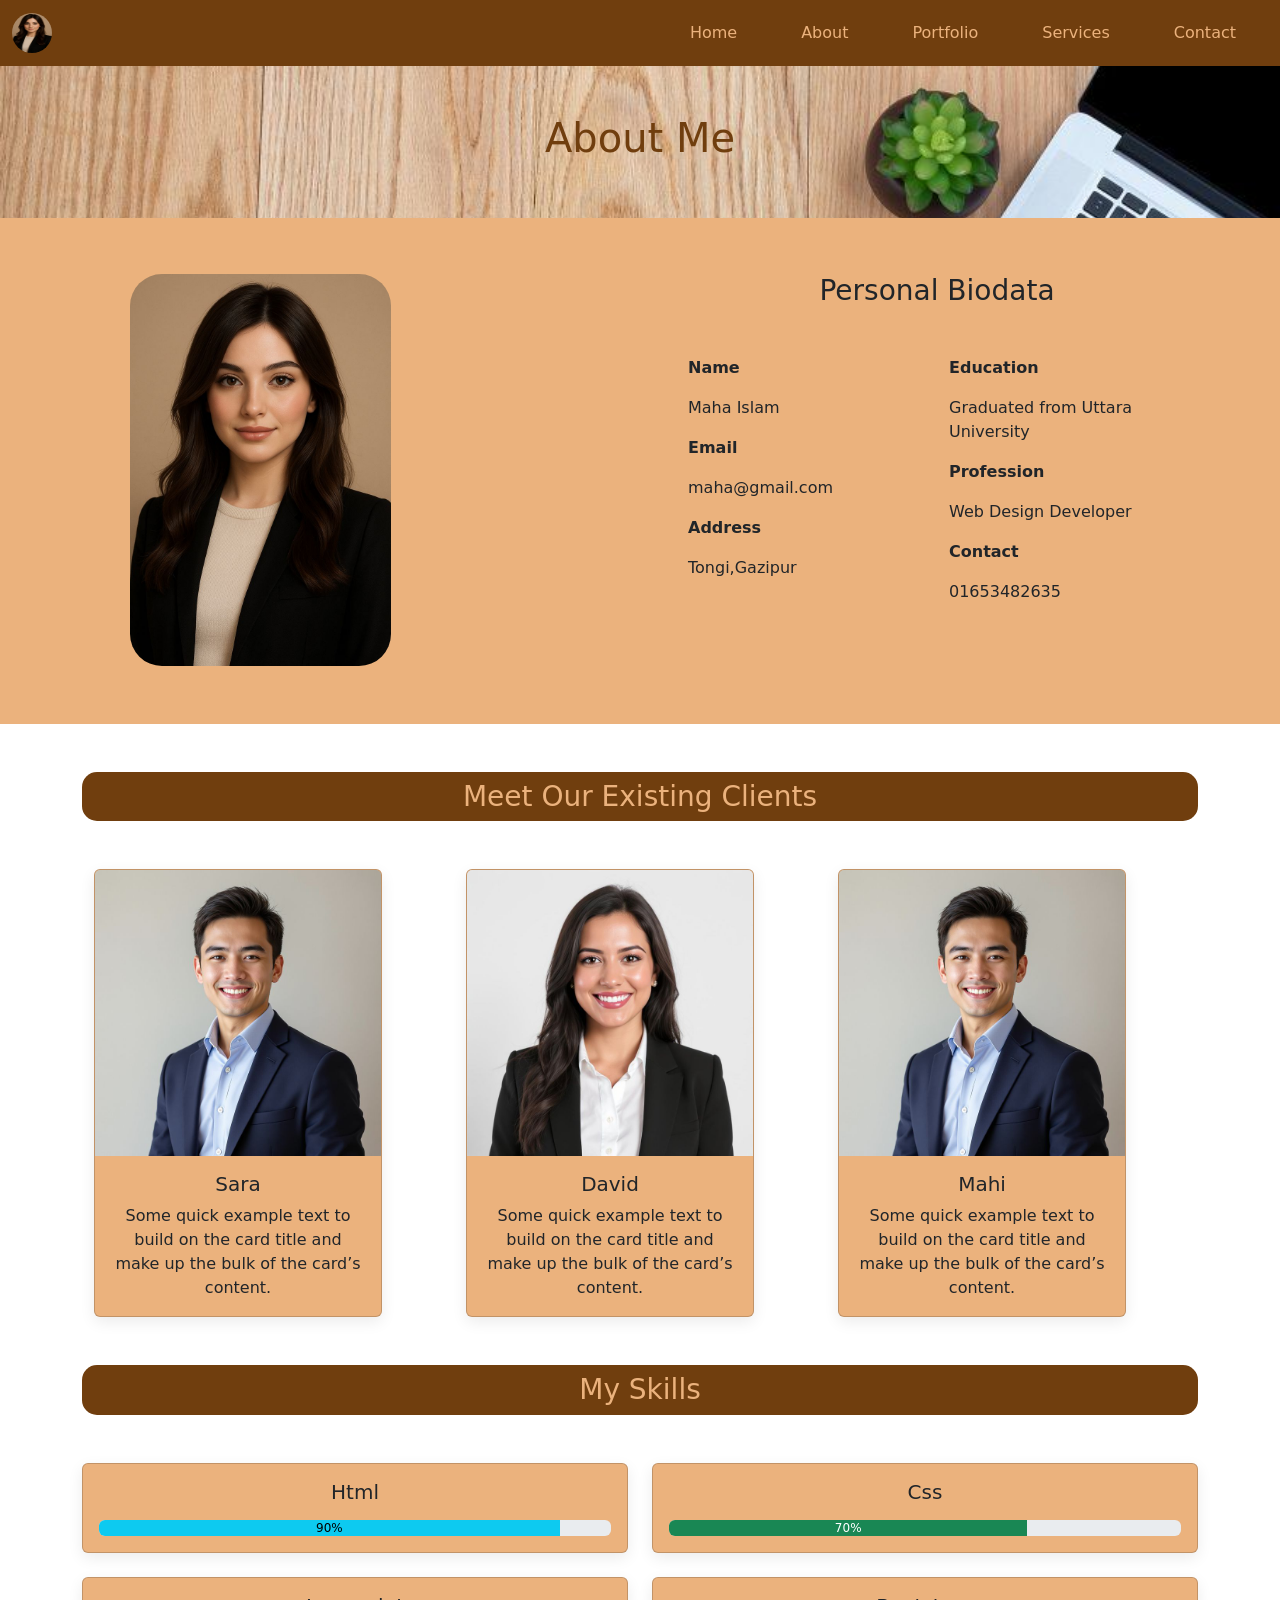
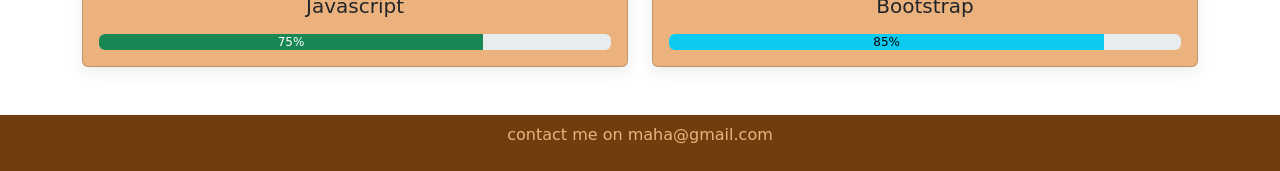
<file: about.html>
<html lang="en">

<head>
    <meta charset="UTF-8">
    <meta name="viewport" content="width=device-width, initial-scale=1.0">
    <title>Document</title>
</head>

<!-- bootstrap link -->
<link href="https://cdn.jsdelivr.net/npm/bootstrap@5.3.8/dist/css/bootstrap.min.css" rel="stylesheet"
    integrity="sha384-sRIl4kxILFvY47J16cr9ZwB07vP4J8+LH7qKQnuqkuIAvNWLzeN8tE5YBujZqJLB" crossorigin="anonymous">
<script src="https://cdn.jsdelivr.net/npm/bootstrap@5.3.8/dist/js/bootstrap.bundle.min.js"
    integrity="sha384-FKyoEForCGlyvwx9Hj09JcYn3nv7wiPVlz7YYwJrWVcXK/BmnVDxM+D2scQbITxI"
    crossorigin="anonymous"></script>



<link rel="stylesheet" href="https://cdn.jsdelivr.net/npm/bootstrap-icons@1.13.1/font/bootstrap-icons.min.css">


<!-- my Css -->
<link rel="stylesheet" href="style.css">

<body>

    <!-- Navigation Bar -->
    <nav class="navbar navbar-expand-lg bg-body-tertiary">
        <div class="container-fluid">
            <a class="navbar-brand" href="index.html"><img src="profile.jpg" alt="" class="logo rounded-circle"></a>
            <button class="navbar-toggler" type="button" data-bs-toggle="collapse" data-bs-target="#navbarNav"
                aria-controls="navbarNav" aria-expanded="false" aria-label="Toggle navigation">
                <span class="navbar-toggler-icon"></span>
            </button>
            <div class="collapse navbar-collapse" id="navbarNav">
                <ul class="navbar-nav ms-auto">
                    <li class="nav-item">
                        <a class="nav-link active mx-4" aria-current="page" href="index.html">Home</a>
                    </li>
                    <li class="nav-item">
                        <a class="nav-link active mx-4" aria-current="page" href="about.html">About</a>
                    </li>
                    <li class="nav-item">
                        <a class="nav-link active mx-4" aria-current="page" href="portfolio.html">Portfolio</a>
                    </li>
                    <li class="nav-item">
                        <a class="nav-link active mx-4" aria-current="page" href="services.html">Services</a>
                    </li>
                    <li class="nav-item">
                        <a class="nav-link active mx-4" aria-current="page" href="contact.html">Contact</a>
                    </li>
                </ul>
            </div>
        </div>
    </nav>


     <!-- page title -->

    <div class="text-center p-5 heading1">
        <h1 class="heading2">About Me</h1>
    </div>


    <!-- personal Biodata -->
   <section class="section-1 p-2">
     <div class="container my-5">

        <div class="row">

            <div class="col ms-5">
                <img src="profile.jpg" alt="" class="w-50 rounded-5">
            </div>
            <div class="col">
                <h3 class="text-center">Personal Biodata</h3>
                <div class="container my-5">
                    <div class="row">
                        <div class="col">
                            <div>
                                <p><strong>Name</strong></p>
                                <p>Maha Islam</p>
                            </div>
                            <div>
                                <p><strong>Email</strong></p>
                                <p>maha@gmail.com</p>
                            </div>
                            <div>
                                <p><strong>Address</strong></p>
                                <p>Tongi,Gazipur</p>
                            </div>
                        </div>
                        <div class="col">
                            <div>
                                <p><strong>Education</strong></p>
                                <p>Graduated from Uttara University</p>
                            </div>

                            <div>
                                <p><strong>Profession</strong></p>
                                <p>Web Design Developer</p>
                            </div>
                            <div>
                                <p><strong>Contact</strong></p>
                                <p>01653482635</p>
                            </div>
                        </div>

                    </div>
                </div>







            </div>
        </div>
    </div>
   </section>


    <!-- Existing Client -->

    <div class="container my-5">
        <h3 class="text-center mb-5  p-2 heading">Meet Our Existing Clients</h3>

        <div class="container text-center">
            <div class="row">
                <div class="col">
                    <div class="card" style="width: 18rem;">
                        <img src="client1.jpg" class="card-img-top" alt="...">
                        <div class="card-body">
                            <h5 class="card-title">Sara</h5>
                            <p class="card-text">Some quick example text to build on the card title and make up the bulk
                                of the card’s content.</p>
                            
                        </div>
                    </div>
                </div>
                <div class="col">
                    <div class="card" style="width: 18rem;">
                        <img src="client2.jpg" class="card-img-top" alt="...">
                        <div class="card-body">
                            <h5 class="card-title">David</h5>
                            <p class="card-text">Some quick example text to build on the card title and make up the bulk
                                of the card’s content.</p>
                            
                        </div>
                    </div>
                </div>
                <div class="col">
                    <div class="card" style="width: 18rem;">
                        <img src="client1.jpg" class="card-img-top" alt="...">
                        <div class="card-body">
                            <h5 class="card-title">Mahi</h5>
                            <p class="card-text">Some quick example text to build on the card title and make up the bulk
                                of the card’s content.</p>
                           
                        </div>
                    </div>
                </div>
            </div>
        </div>

    </div>


    <!-- skill Information -->

    <div class="container my-5">
        <h3 class="text-center mb-5  p-2 heading">My Skills</h3>
        <div class="row text-center">
            <div class="col-sm-6 mb-3 mb-sm-0">
                <div class="card">
                    <div class="card-body">
                        <h5 class="card-title mb-3">Html</h5>
                        <div class="progress" role="progressbar" aria-label="Info example" aria-valuenow="50"
                            aria-valuemin="0" aria-valuemax="100">
                            <div class="progress-bar text-bg-info" style="width: 90%">90%</div>
                        </div>


                    </div>
                </div>
            </div>
            <div class="col-sm-6">
                <div class="card">
                    <div class="card-body">
                        <h5 class="card-title mb-3">Css</h5>
                        <div class="progress" role="progressbar" aria-label="Success example" aria-valuenow="25"
                            aria-valuemin="0" aria-valuemax="100">
                            <div class="progress-bar text-bg-success" style="width: 70%">70%</div>
                        </div>


                    </div>
                </div>
            </div>
        </div>

        <div class="row text-center mt-4">
            <div class="col-sm-6 mb-3 mb-sm-0">
                <div class="card">
                    <div class="card-body">
                        <h5 class="card-title mb-3">Javascript</h5>
                        <div class="progress" role="progressbar" aria-label="Success example" aria-valuenow="25"
                            aria-valuemin="0" aria-valuemax="100">
                            <div class="progress-bar text-bg-success" style="width: 75%">75%</div>
                        </div>


                    </div>
                </div>
            </div>
            <div class="col-sm-6">
                <div class="card">
                    <div class="card-body">
                        <h5 class="card-title mb-3">Bootstrap</h5>
                        <div class="progress" role="progressbar" aria-label="Info example" aria-valuenow="50"
                            aria-valuemin="0" aria-valuemax="100">
                            <div class="progress-bar text-bg-info" style="width: 85%">85%</div>
                        </div>


                    </div>
                </div>
            </div>
        </div>


    </div>

     <footer class="text-center p-2">
        <p>contact me on maha@gmail.com</p>
    </footer>

</body>

</html>
</file>
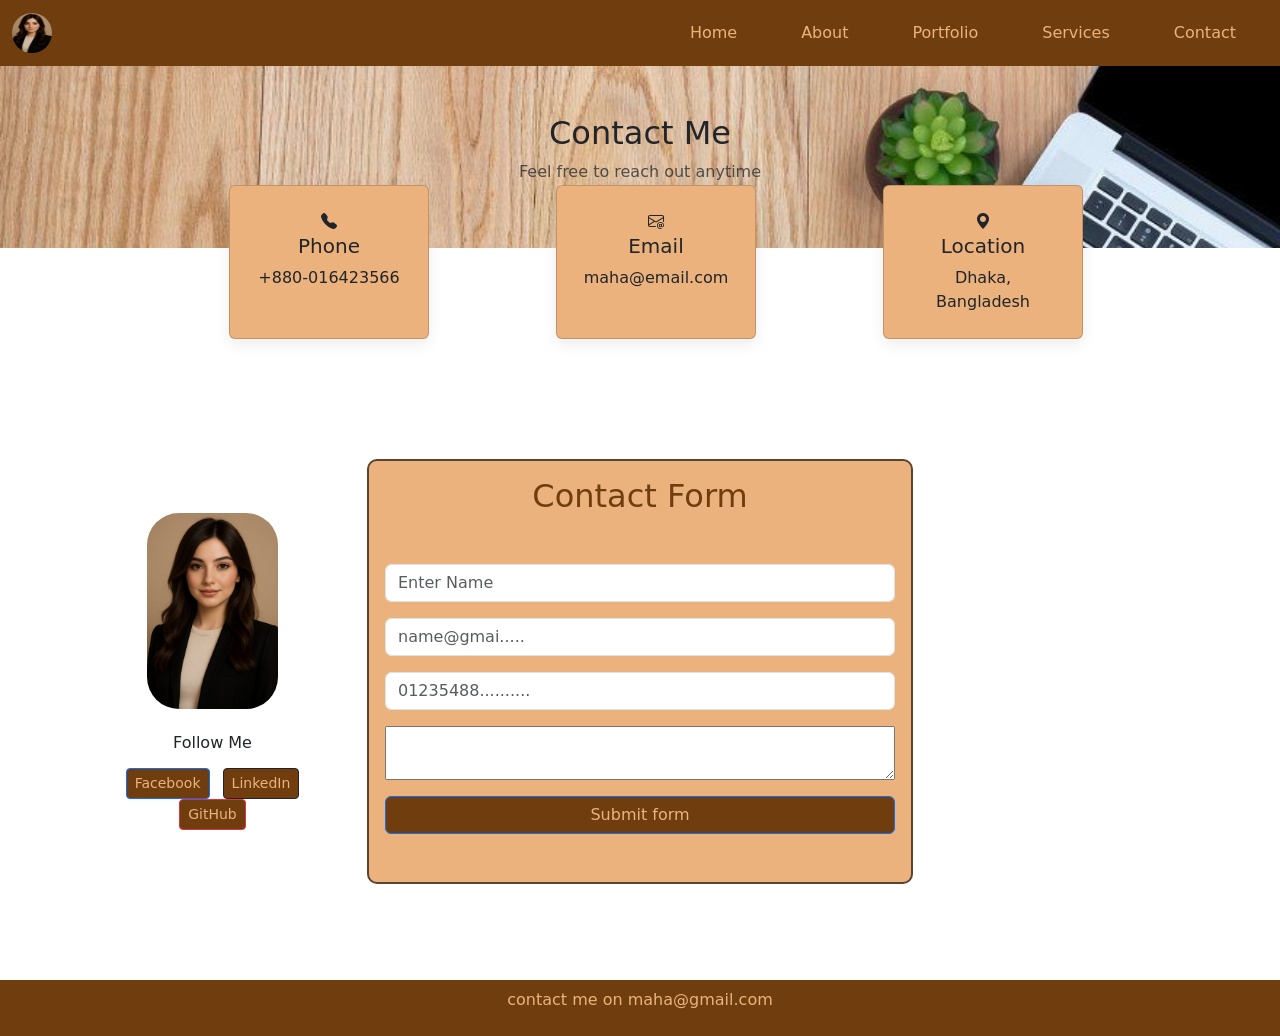
<file: contact.html>
<html lang="en">

<head>
    <meta charset="UTF-8">
    <meta name="viewport" content="width=device-width, initial-scale=1.0">
    <title>Document</title>
</head>

<!-- bootstrap link -->
<link href="https://cdn.jsdelivr.net/npm/bootstrap@5.3.8/dist/css/bootstrap.min.css" rel="stylesheet"
    integrity="sha384-sRIl4kxILFvY47J16cr9ZwB07vP4J8+LH7qKQnuqkuIAvNWLzeN8tE5YBujZqJLB" crossorigin="anonymous">
<script src="https://cdn.jsdelivr.net/npm/bootstrap@5.3.8/dist/js/bootstrap.bundle.min.js"
    integrity="sha384-FKyoEForCGlyvwx9Hj09JcYn3nv7wiPVlz7YYwJrWVcXK/BmnVDxM+D2scQbITxI"
    crossorigin="anonymous"></script>



<link rel="stylesheet" href="https://cdn.jsdelivr.net/npm/bootstrap-icons@1.13.1/font/bootstrap-icons.min.css">


<!-- my Css -->
<link rel="stylesheet" href="style.css">

<body>

    <!-- Navigation Bar -->
    <nav class="navbar navbar-expand-lg bg-body-tertiary">
        <div class="container-fluid">
            <a class="navbar-brand" href="index.html"><img src="profile.jpg" alt="" class="logo rounded-circle"></a>
            <button class="navbar-toggler" type="button" data-bs-toggle="collapse" data-bs-target="#navbarNav"
                aria-controls="navbarNav" aria-expanded="false" aria-label="Toggle navigation">
                <span class="navbar-toggler-icon"></span>
            </button>
            <div class="collapse navbar-collapse" id="navbarNav">
                <ul class="navbar-nav ms-auto">
                    <li class="nav-item">
                        <a class="nav-link active mx-4" aria-current="page" href="index.html">Home</a>
                    </li>
                    <li class="nav-item">
                        <a class="nav-link active mx-4" aria-current="page" href="about.html">About</a>
                    </li>
                    <li class="nav-item">
                        <a class="nav-link active mx-4" aria-current="page" href="portfolio.html">Portfolio</a>
                    </li>
                    <li class="nav-item">
                        <a class="nav-link active mx-4" aria-current="page" href="services.html">Services</a>
                    </li>
                    <li class="nav-item">
                        <a class="nav-link active mx-4" aria-current="page" href="contact.html">Contact</a>
                    </li>
                </ul>
            </div>
        </div>
    </nav>



    <!-- Section Title -->
    <div class="text-center p-5  heading1">
        <h2>Contact Me</h2>
        <p class="text-muted">Feel free to reach out anytime</p>
    </div>

    <div class="container">




        <div class="row text-center  container1 mx-auto ms-5">

            <!-- Phone -->
            <div class="col-md-4 mb-4">
                <div class="card  shadow-sm h-100 p-2 box">
                    <div class="card-body ">
                        <i class="bi bi-telephone-fill p-5"></i>
                        <h5 class="mb-2">Phone</h5>
                        <p class="mb-0">+880-016423566</p>
                    </div>
                </div>
            </div>

            <!-- Email -->
            <div class="col-md-4 mb-4">
                <div class="card shadow-sm h-100 p-2 box">
                    <div class="card-body">
                        <i class="bi bi-envelope-at p-5"></i>
                        <h5 class="mb-2">Email</h5>
                        <p class="mb-0">maha@email.com</p>
                    </div>
                </div>
            </div>

            <!-- Location -->
            <div class="col-md-4 mb-4">
                <div class="card shadow-sm h-100 p-2 box">
                    <div class="card-body">
                        <i class="bi bi-geo-alt-fill p-5"></i>
                        <h5 class="mb-2">Location</h5>
                        <p class="mb-0">Dhaka, Bangladesh</p>
                    </div>
                </div>
            </div>

        </div>

        <!-- Optional Social Links -->

    </div>









    <div class="container text-center my-5">
        <div class="row align-items-center">
            <div class="col-md-3">
                <img src="profile.jpg" alt="" class="w-50 rounded-5">
                <div class="text-center mt-4">
                    <h6 class="mb-3">Follow Me</h6>
                    <a href="#" class="btn btn-outline-primary btn-sm mx-1">Facebook</a>
                    <a href="#" class="btn btn-outline-dark btn-sm mx-1">LinkedIn</a>
                    <a href="#" class="btn btn-outline-danger btn-sm mx-1">GitHub</a>
                </div>

            </div>
            <div class="col-md-6">
                <!-- form -->




                <div class="container my-5 border2">


                    <div class="text-center my-3 text">
                        <h2>Contact Form</h2>

                    </div>
                    <div class="container my-5 ">
                        <form id="form" class="row g-3 needs-validation " novalidate>
                            <input type="text" class="form-control" id="validationCustom01" placeholder="Enter Name"
                                required>
                            <input type="email" class="form-control" id="validationCustom01"
                                placeholder="name@gmai....." required>
                            <input type="number" class="form-control" id="validationCustom01"
                                placeholder="01235488.........." required>
                            <textarea name="" id="" cols="5"></textarea>
                            <button class="btn btn-primary" type="submit">Submit form</button>

                        </form>

                    </div>

                </div>

            </div>

            <div class="col-md-3">
                <div class="container text-center my-5 "> <iframe
                        src="https://www.google.com/maps/embed?pb=!1m18!1m12!1m3!1d29188.82761032821!2d90.374144!3d23.868211199999998!2m3!1f0!2f0!3f0!3m2!1i1024!2i768!4f13.1!3m3!1m2!1s0x3755c15612d0c1a5%3A0x7d853b0d816d1924!2sDiabari%20Lake!5e0!3m2!1sen!2sbd!4v1774347497206!5m2!1sen!2sbd"
                        width="250" height="380" style="border:0;" allowfullscreen="" loading="lazy"
                        referrerpolicy="no-referrer-when-downgrade"></iframe>

                </div>
            </div>
            <script>
                form.onsubmit = event => {
                    if (!form.checkValidity()) {
                        event.preventDefault()
                        form.classList.add('was-validated')
                    } else alert("CAT is cute")
                }



            </script>



           </div>


        </div>

        <footer class="text-center p-2">
            <p>contact me on maha@gmail.com</p>
        </footer>
</body>

</html>
</file>
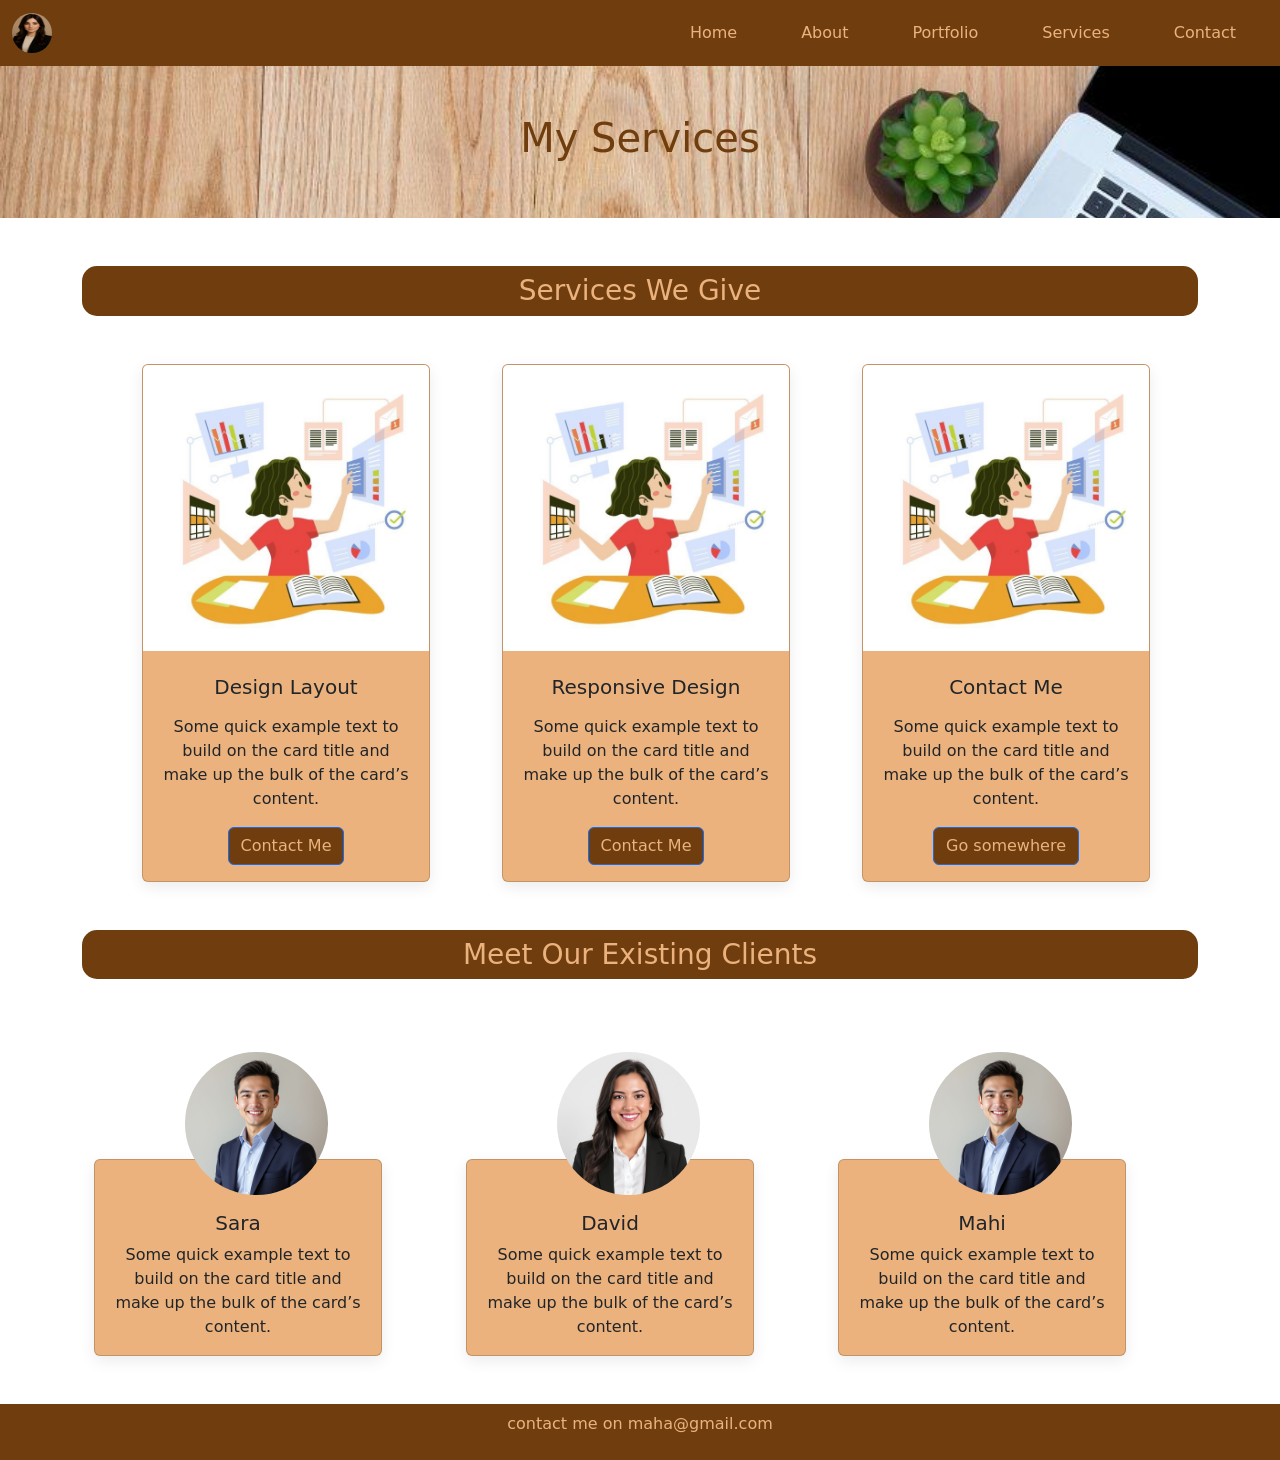
<file: services.html>
<html lang="en">

<head>
    <meta charset="UTF-8">
    <meta name="viewport" content="width=device-width, initial-scale=1.0">
    <title>Document</title>
</head>

<!-- bootstrap link -->
<link href="https://cdn.jsdelivr.net/npm/bootstrap@5.3.8/dist/css/bootstrap.min.css" rel="stylesheet"
    integrity="sha384-sRIl4kxILFvY47J16cr9ZwB07vP4J8+LH7qKQnuqkuIAvNWLzeN8tE5YBujZqJLB" crossorigin="anonymous">
<script src="https://cdn.jsdelivr.net/npm/bootstrap@5.3.8/dist/js/bootstrap.bundle.min.js"
    integrity="sha384-FKyoEForCGlyvwx9Hj09JcYn3nv7wiPVlz7YYwJrWVcXK/BmnVDxM+D2scQbITxI"
    crossorigin="anonymous"></script>



<link rel="stylesheet" href="https://cdn.jsdelivr.net/npm/bootstrap-icons@1.13.1/font/bootstrap-icons.min.css">


<!-- my Css -->
<link rel="stylesheet" href="style.css">

<body>

    <!-- Navigation Bar -->
    <nav class="navbar navbar-expand-lg bg-body-tertiary">
        <div class="container-fluid">
            <a class="navbar-brand" href="index.html"><img src="profile.jpg" alt="" class="logo rounded-circle"></a>
            <button class="navbar-toggler" type="button" data-bs-toggle="collapse" data-bs-target="#navbarNav"
                aria-controls="navbarNav" aria-expanded="false" aria-label="Toggle navigation">
                <span class="navbar-toggler-icon"></span>
            </button>
            <div class="collapse navbar-collapse" id="navbarNav">
                <ul class="navbar-nav ms-auto">
                    <li class="nav-item">
                        <a class="nav-link active mx-4" aria-current="page" href="index.html">Home</a>
                    </li>
                    <li class="nav-item">
                        <a class="nav-link active mx-4" aria-current="page" href="about.html">About</a>
                    </li>
                    <li class="nav-item">
                        <a class="nav-link active mx-4" aria-current="page" href="portfolio.html">Portfolio</a>
                    </li>
                    <li class="nav-item">
                        <a class="nav-link active mx-4" aria-current="page" href="services.html">Services</a>
                    </li>
                    <li class="nav-item">
                        <a class="nav-link active mx-4" aria-current="page" href="contact.html">Contact</a>
                    </li>
                </ul>
            </div>
        </div>
    </nav>


     <!-- page title -->

    <div class="text-center p-5 heading1">
        <h1 class="heading2">My Services</h1>
    </div>

     <!-- service grid -->
     <div class="container text-center">
         <h3 class="text-center my-5 heading p-2">Services We Give</h3>
  <div class="row ms-5">
    <div class="col">
     <div class="card" style="width: 18rem;">
  <img src="services.jpg" class="card-img-top" alt="...">
  <div class="card-body">
    <h5 class="card-title hb p-2">Design Layout</h5>
    <p class="card-text">Some quick example text to build on the card title and make up the bulk of the card’s content.</p>
    <a href="#" class="btn btn-primary">Contact Me</a>
  </div>
</div>
    </div>
    <div class="col">
      <div class="card" style="width: 18rem;">
  <img src="services.jpg" class="card-img-top" alt="...">
  <div class="card-body">
    <h5 class="card-title hb p-2">Responsive Design</h5>
    <p class="card-text">Some quick example text to build on the card title and make up the bulk of the card’s content.</p>
    <a href="#" class="btn btn-primary">Contact Me</a>
  </div>
</div>
    </div>
    <div class="col">
      <div class="card" style="width: 18rem;">
  <img src="services.jpg" class="card-img-top" alt="...">
  <div class="card-body">
    <h5 class="card-title hb p-2">Contact Me</h5>
    <p class="card-text">Some quick example text to build on the card title and make up the bulk of the card’s content.</p>
    <a href="#" class="btn btn-primary">Go somewhere</a>
  </div>
</div>
    </div>
  </div>
</div>


    <!-- client section -->

     <div class="container my-5">
        <h3 class="text-center mb-5 heading p-2">Meet Our Existing Clients</h3>

        <div class="container text-center div1">
            <div class="row">
                <div class="col">
                    <div class="card" style="width: 18rem;">
                        <img src="client1.jpg" class="card-img-top rounded-circle w-50 img2" alt="...">
                        <div class="card-body">
                            <h5 class="card-title">Sara</h5>
                            <p class="card-text">Some quick example text to build on the card title and make up the bulk
                                of the card’s content.</p>
                            
                        </div>
                    </div>
                </div>
                <div class="col">
                    <div class="card" style="width: 18rem;">
                        <img src="client2.jpg" class="card-img-top rounded-circle  w-50 img2" alt="...">
                        <div class="card-body">
                            <h5 class="card-title">David</h5>
                            <p class="card-text">Some quick example text to build on the card title and make up the bulk
                                of the card’s content.</p>
                            
                        </div>
                    </div>
                </div>
                <div class="col">
                    <div class="card" style="width: 18rem;">
                        <img src="client1.jpg" class="card-img-top rounded-circle  w-50 img2" alt="..." >
                        <div class="card-body">
                            <h5 class="card-title">Mahi</h5>
                            <p class="card-text">Some quick example text to build on the card title and make up the bulk
                                of the card’s content.</p>
                           
                        </div>
                    </div>
                </div>
            </div>
        </div>

    </div>


    <footer class="text-center p-2">
        <p>contact me on maha@gmail.com</p>
    </footer>
</body>

</html>
</file>
<file: style.css>
.logo{width: 40px;
height: 40px;}

.navbar{background-color: rgb(112, 62, 14) !important;}
.nav-link{color:  rgb(235, 178, 125) !important;}
.nav-link:hover{background-color:  rgb(235, 178, 125) !important;
color: rgb(112, 62, 14) !important ;
border-radius: 10px;}


.carousel-caption{
color:  rgb(112, 62, 14) ;
border-radius: 10px;

}

.heading{background-color:  rgb(112, 62, 14);
color: rgb(235, 178, 125) ;
border-radius: 15px;
padding: 4px;}

.text{color: rgb(112, 62, 14) ;}
.border{border: 5px solid  rgb(112, 62, 14) !important;}
.border2{border: 2px solid rgba(0, 0, 0, 0.616)
     ;
     border-radius: 10px;
background-color:  rgb(235, 178, 125);}
.section-1{background-color: rgb(235, 178, 125);}
.section-2{background-image: url(bg.jpg) ;
background-repeat: no-repeat;
background-size: cover
;}

.section-3{background-color: rgb(112, 62, 14)  ;}


.card{background-color: rgb(235, 178, 125);
box-shadow: 0 5px 15px rgba(0, 0, 0, 0.08) !important;}
.card1{margin-left: 25vh;}

.btn{background-color:  rgb(112, 62, 14);
color: rgb(235, 178, 125) ;}

footer{ background-color:  rgb(112, 62, 14);
color: rgb(235, 178, 125) ;}



.heading1{background-image: url(bg.jpg);
background-repeat: no-repeat;
background-size: cover
;}

.heading2{color: rgb(112, 62, 14);}
.heading3{color:rgb(235, 178, 125) ;}

.img1{max-width: 70px;
margin-left: 80vh;}
.img2{margin-left: 10vh;

margin-top: -12vh;}

.div1{margin-top: 20vh;}
.box{max-width: 200px;}
.container1{margin-top: -7vh;
margin-left: 15vh !important;}
</file>
